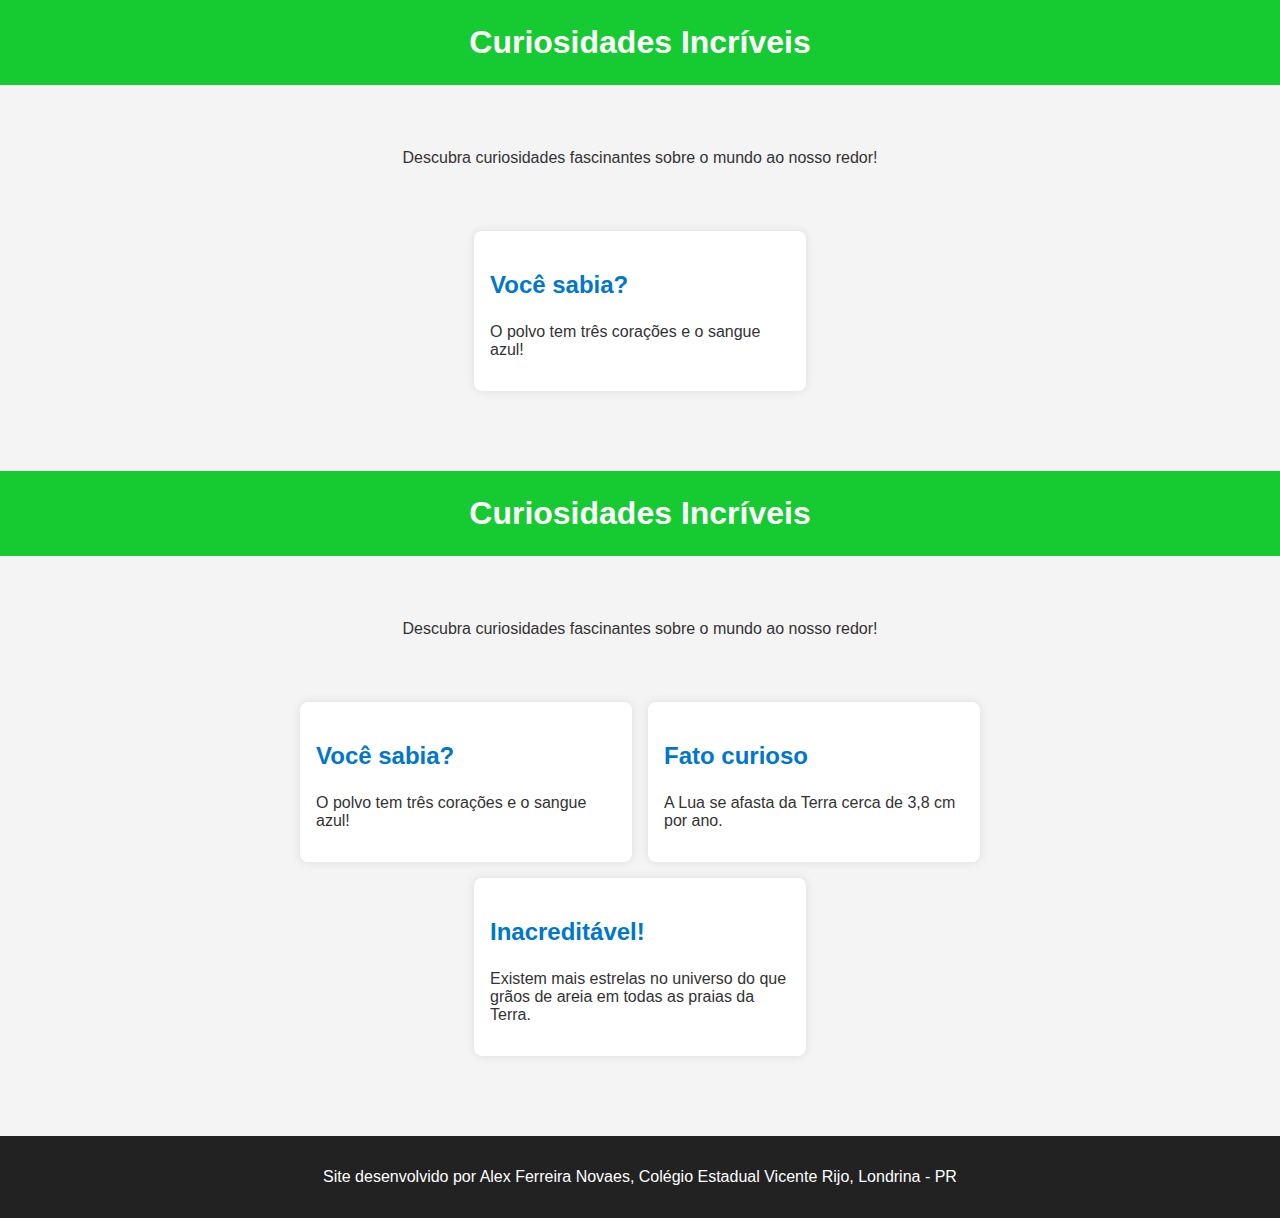
<file: index.html>
<!DOCTYPE html>
<html lang="pt-BR">
<head>
  <meta charset="UTF-8" />
  <meta name="viewport" content="width=device-width, initial-scale=1.0" />
  <title>Curiosidades Incríveis</title>
  <link rel="stylesheet" href="style.css" />
</head>
<body>
  <header>
    <h1>Curiosidades Incríveis</h1>
  </header>
  
  <main>
    <div class="intro">
      <p>Descubra curiosidades fascinantes sobre o mundo ao nosso redor!</p>
    </div>
    
    <section class="curiosidades">
      <div class="curiosidade-card">
        <h3>Você sabia?</h3>
        <p>O polvo tem três corações e o sangue azul!</p>
      </div>
    </section>
  </main>
</body>
</html>
<!DOCTYPE html>
<html lang="pt-BR">
<head>
  <meta charset="UTF-8" />
  <meta name="viewport" content="width=device-width, initial-scale=1.0" />
  <title>Curiosidades Incríveis</title>
  <link rel="stylesheet" href="style.css" />
</head>
<body>
  <header>
    <h1>Curiosidades Incríveis</h1>
  </header>
  
  <main>
    <div class="intro">
      <p>Descubra curiosidades fascinantes sobre o mundo ao nosso redor!</p>
    </div>
    
    <section class="curiosidades">
      <div class="curiosidade-card">
        <h3>Você sabia?</h3>
        <p>O polvo tem três corações e o sangue azul!</p>
      </div>

      <div class="curiosidade-card">
        <h3>Fato curioso</h3>
        <p>A Lua se afasta da Terra cerca de 3,8 cm por ano.</p>
      </div>

      <div class="curiosidade-card">
        <h3>Inacreditável!</h3>
        <p>Existem mais estrelas no universo do que grãos de areia em todas as praias da Terra.</p>
      </div>
    </section>
  </main>

  <footer>
    <p>Site desenvolvido por Alex Ferreira Novaes, Colégio Estadual Vicente Rijo, Londrina - PR</p>
  </footer>
</body>
</html>
</file>
<file: style.css>
/* Estilo geral */
body {
    font-family: Arial, sans-serif;
    margin: 0;
    background-color: #f4f4f4;
    color: #333;
}

/* Estilo do cabeçalho */
header {
    background-color: #15cb31;
    color: white;
    text-align: center;
    padding: 1.5rem 1rem;
}

header h1 {
    margin: 0;
    font-size: 2rem;
}

/* Seção de curiosidades */
.curiosidades {
    display: flex;
    flex-wrap: wrap;
    justify-content: center;
    gap: 1rem;
    padding: 2rem;
}

/* Cartões de curiosidades */
.curiosidade-card {
    background-color: white;
    border-radius: 10px;
    box-shadow: 0 4px 8px rgba(0, 0, 0, 0.1);
    padding: 1rem;
    width: 300px;
    transition: transform 0.3s ease, box-shadow 0.3s ease;
}

.curiosidade-card:hover {
    transform: scale(1.05);
    box-shadow: 0 6px 12px rgba(0, 0, 0, 0.2);
}

/* Rodapé */
footer {
    background-color: #222;
    color: white;
    text-align: center;
    padding: 1rem;
    margin-top: 2rem;
}
/* Estilo principal da seção */
main {
    max-width: 1000px;
    margin: 2rem auto;
    padding: 1rem;
}

/* Introdução */
.intro {
    text-align: center;
    margin-bottom: 2rem;
}

/* Estilo para a seção de curiosidades */
.curiosidades {
    display: flex;
    flex-wrap: wrap;
    gap: 1rem;
    justify-content: center;
}

/* Melhorando responsividade */
@media (max-width: 768px) {
    .curiosidades {
        flex-direction: column;
        align-items: center;
    }
}
/* Estilo para os cards de curiosidades */
.curiosidade-card {
    background-color: white;
    border-radius: 8px;
    box-shadow: 0 0 10px rgba(0, 0, 0, 0.1); /* Corrigido o erro da linha 42 */
    padding: 1rem;
    width: 300px;
    transition: transform 0.3s ease, box-shadow 0.3s ease; /* Adicionada transição suave no box-shadow */
}

/* Efeito de hover para os cards */
.curiosidade-card:hover {
    transform: scale(1.05);
    box-shadow: 0 0 15px rgba(0, 0, 0, 0.2); /* Somente ao passar o mouse, o box-shadow é mais intenso */
}

/* Estilo para os títulos dentro dos cards */
.curiosidade-card h3 {
    color: #0077cc;
}
/* Estilo para os cards de curiosidades */
.curiosidade-card {
    background-color: white;
    border-radius: 8px;
    box-shadow: 0 0 10px rgba(0, 0, 0, 0.1);
    padding: 1rem;
    width: 300px;
    transition: transform 0.3s ease, box-shadow 0.3s ease;
}

/* Efeito de hover para os cards */
.curiosidade-card:hover {
    transform: scale(1.05) rotate(3deg); /* Efeito de rotação leve */
    box-shadow: 0 0 15px rgba(0, 0, 0, 0.2); /* Sombra mais intensa no hover */
}

/* Estilo para os títulos dentro dos cards */
.curiosidade-card h3 {
    color: #0077cc;
    font-size: 1.5rem; /* Aumentando o tamanho do título */
    font-weight: bold; /* Deixando o título em negrito */
}

/* Responsividade para telas menores */
@media (max-width: 768px) {
    .curiosidade-card {
        width: 90%; /* Os cards ocupam 90% da largura da tela em dispositivos pequenos */
    }
}
</file>
